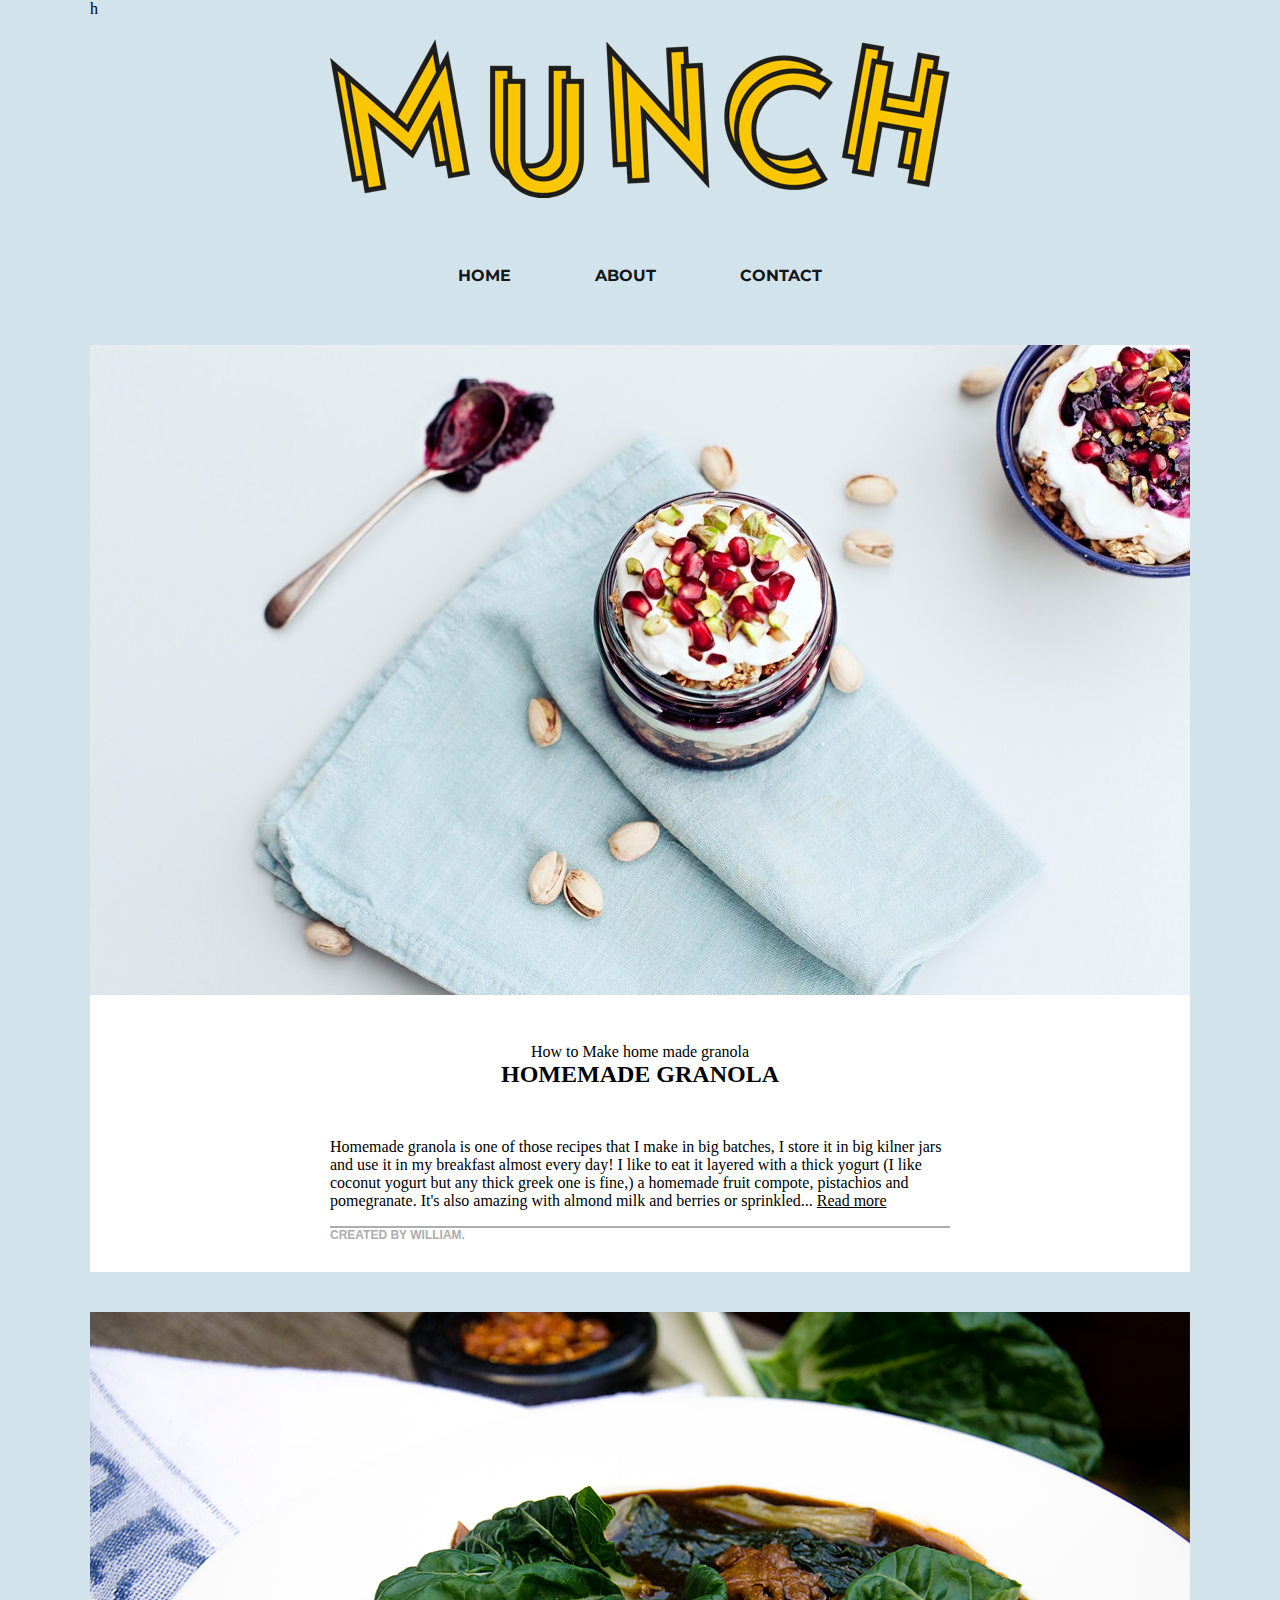
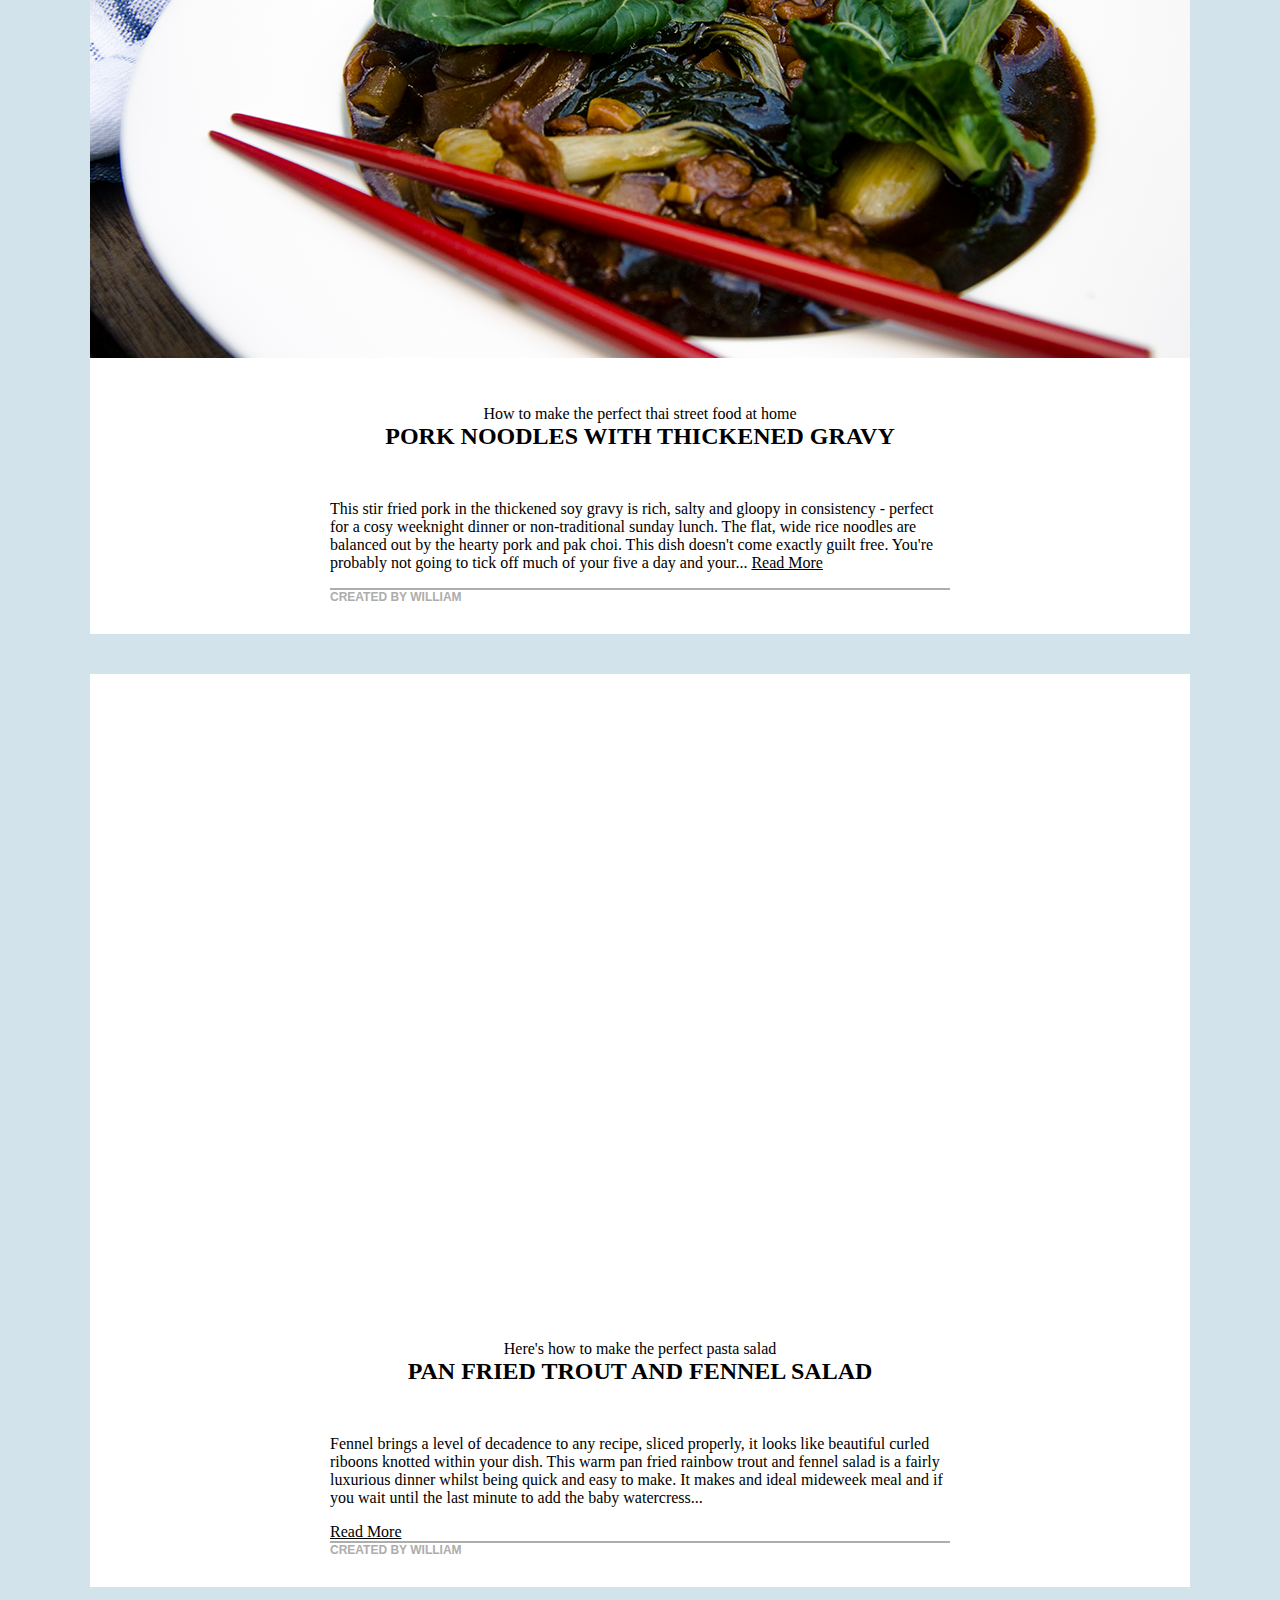
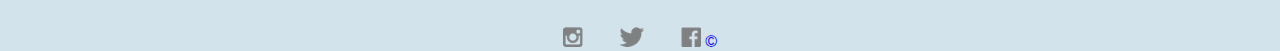
<file: index.html>
<!DOCTYPE html>

<html>
h

<head>
  <title>MUNCH</title>
  <!--The title tag contains information that turns up on the url and in google search directory.  -->
  <!--This should contain all website data.  -->
  <meta name="description" content="A food blog with rustic recipies from around the world" />
  <!--The meta description tag contains descriptive information about the web  -->
  <meta name="viewport" content="width=device-width" />
  <meta charset="0">

  <!--Stilye sheet  -->
  <link rel="stylesheet" href="css/style.css">



</head>
<!-- Page content goes in the body tab. -->

<body>
  <h1>
    <img src="images/logo.png" alt="Munch logo">
  </h1>
  <header>


    <nav>


      <a href="index.html">Home</a>
      <a href="about.html">About</a>
      <a href="contact.html">Contact</a>
    </nav>

  </header>
  <section>
    <img src="images/granola.jpg" alt="Home made granola.">
    <div class="post-content">

      <h2>How to Make home made granola</h2>
      <h3>Homemade granola</h3>
      <p>Homemade granola is one of those recipes that I make in big batches, I store it in big kilner jars and use it in my breakfast almost every day! I like to eat it layered with a thick yogurt (I like coconut yogurt but any thick greek one is
        fine,) a homemade fruit compote, pistachios and pomegranate. It's also amazing with almond milk and berries or sprinkled...
        <a href="#">Read more</a></p>


      <div class="post-details">
        Created by William.
      </div>
    </div>
  </section>

  <section>
    <img src="images/pork.png" alt="Pork and noodles soup">

    <div class="post-content">
      <h2>How to make the perfect thai street food at home</h2>
      <h3>PORK NOODLES WITH THICKENED GRAVY</h3>

      <p>
        This stir fried pork in the thickened soy gravy is rich, salty and gloopy in consistency - perfect for a cosy weeknight dinner or non-traditional sunday lunch. The flat, wide rice noodles are balanced out by the hearty pork and pak choi. This
        dish doesn't come exactly guilt free. You're probably not going to tick off much of your five a day and your... <a href="#">Read More</a>
      </p>

      <div class="post-details">
        created by William
      </div>
    </div>
  </section>


  <section>
    <iframe width="1100" height="619" src="https://www.youtube.com/embed/ohvNeEBr7mw" frameborder="0" allow="accelerometer; autoplay; encrypted-media; gyroscope; picture-in-picture" allowfullscreen></iframe>


    <div class="post-content">
      <h2>Here's how to make the perfect pasta salad</h2>
      <h3>PAN FRIED TROUT AND FENNEL SALAD</h3>

      <p>Fennel brings a level of decadence to any recipe, sliced properly, it looks like beautiful curled riboons knotted within your dish. This warm pan fried rainbow trout and fennel salad is a fairly luxurious dinner whilst being quick and easy
        to make. It makes and ideal mideweek meal and if you wait until the last minute to add the baby watercress...</p>
      <a href="#">Read More</a>


      <div class="post-details">
        Created by William
      </div>
    </div>
  </section>

  <footer>
    <div>
      <a href="£">
        <img src="images/instagram.png" alt="">


      </a>
      <a href="£">
        <img src="images/twitter.png" alt="">
      </a>
      <a href="£">
        <img src="images/facebook.png" alt="">
        &#169;


      </a>


    </div>

  </footer>
</body>

</html>
</file>
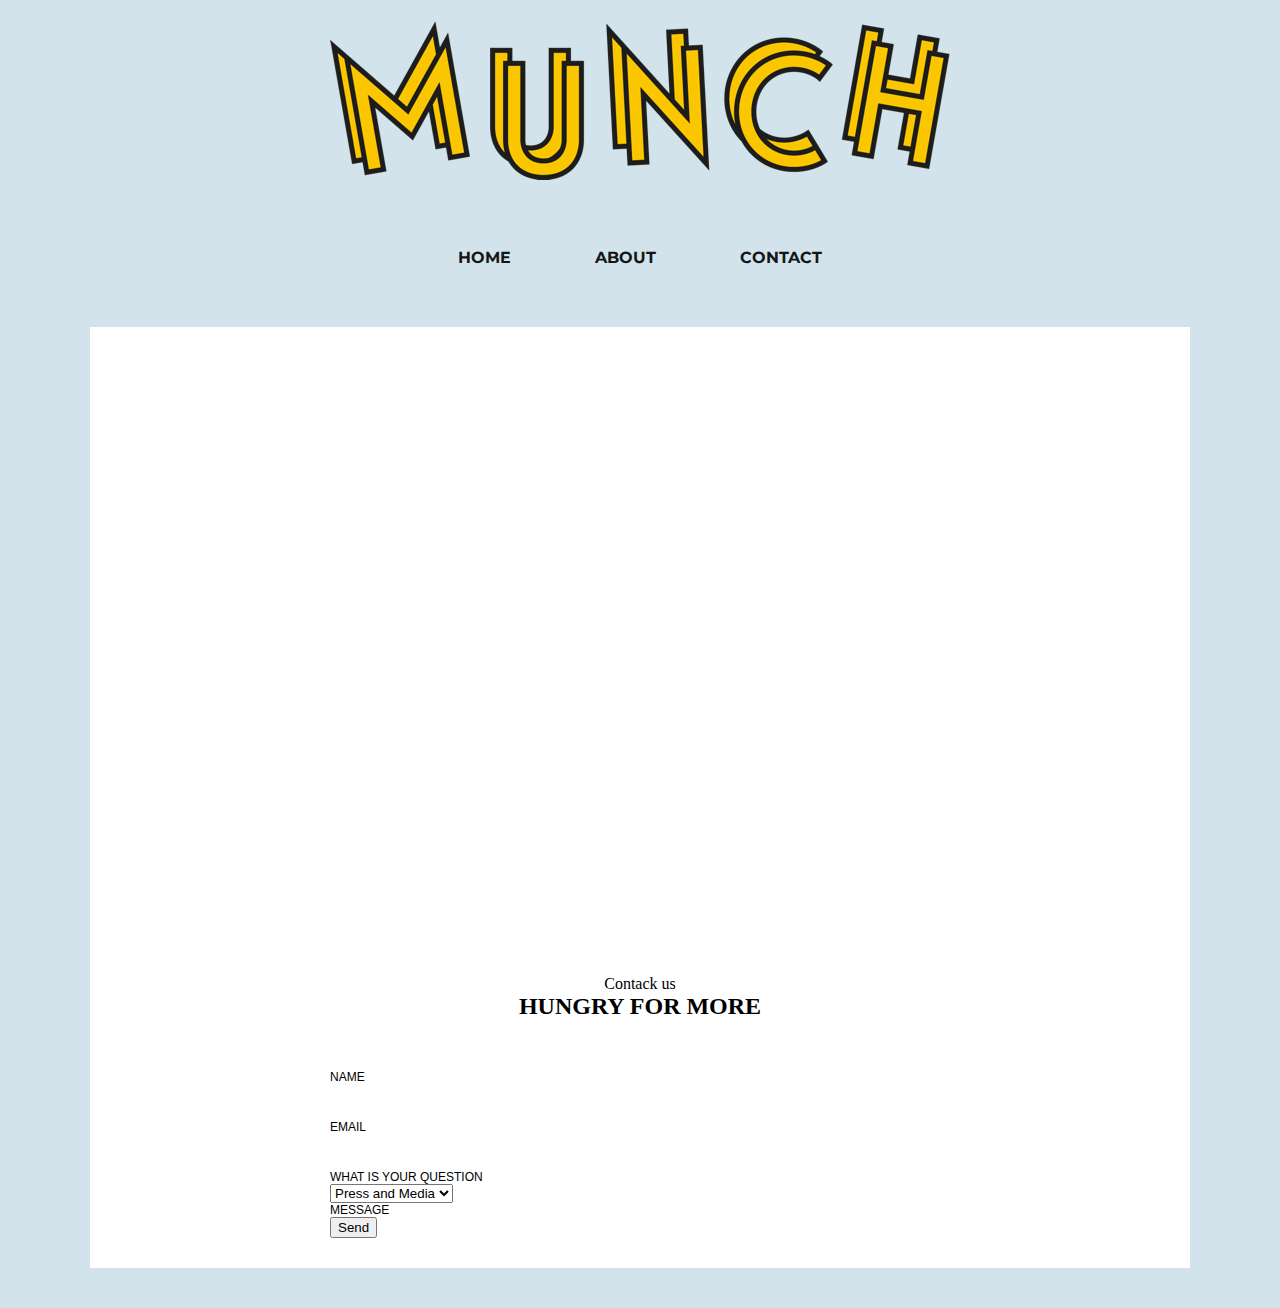
<file: contact.html>
<!DOCTYPE html>

<html>

<head>
  <title>MUNCH CONTA</title>
  <!--The title tag contains information that turns up on the url and in google search directory.  -->
  <!--This should contain all website data.  -->
  <meta name="description" content="A food blog with rustic recipies from around the world" />
  <!--The meta description tag contains descriptive information about the web  -->
  <meta name="viewport" content="width=device-width" />
  <meta charset="0">

  <!--Stilye sheet  -->
  <link rel="stylesheet" href="css/style.css">



</head>
<!-- Page content goes in the body tab. -->

<body>
  <h1>
    <img src="images/logo.png" alt="Munch logo">
  </h1>
  <header>


    <nav>


      <a href="index.html">Home</a>
      <a href="about.html">About</a>
      <a href="contact.html">Contact</a>
    </nav>

  </header>
  <section>
    <iframe
      src="https://www.google.com/maps/embed?pb=!1m18!1m12!1m3!1d3366.1059311074478!2d-0.02687615848824934!3d51.518139831808604!2m3!1f0!2f0!3f0!3m2!1i1024!2i768!4f13.1!3m3!1m2!1s0x48761d3599d9053d%3A0xfdf5bb190a7492f3!2sThe+Prince&#39;s+Trust+Morgan+Stanley+Centre!5e0!3m2!1sen!2suk!4v1553608870126"
      width="1100" height="600" frameborder="0" style="border:0" allowfullscreen></iframe>
    <div class="post-content">


      <h2>Contack us</h2>
      <h3>Hungry for more</h3>

      <form>
        <label>name</label>
        <input type="text" />
        <div>
          <label>Email</label>
          <input type="email" />

        </div>

        <div>
          <label>What is your question</label>
          <select>
            <option> Press and Media</option>
            <option> Catering</option>
            <option> Supper Club</option>
            <option> Other</option>

          </select>

        </div>

        <div>
          <label>Message</label>

        </div>

        <div>

          <input type="submit" name="" value="Send">



        </div>







      </form>









    </div>
  </section>

  <footer>


  </footer>

</body>

</html>
</file>
<file: css/style.css>
@import url('https://fonts.googleapis.com/css?family=Montserrat:400,700');

body {
  background-color: #d3e3eb;
  color: black;
  font-size: 16px;
  width: 1100px;
  font-family: "monsterate", "Georgia", "Times New Roman", serif;
  margin: 0 auto 0 auto;
}

h1 {
  text-align: center;
}

header {
  text-align: center;
  margin: 60px 0;
}

nav {
  margin-top: 60px 0;
}

nav a {
  font-family: "Montserrat", sans-serif;
  font-weight: 700;
  color: #141618;
  text-decoration: none;
  text-transform: uppercase;
  padding: 0 40px 0 40px;
}

nav a:hover {
  color: yellow;
}

section {
  margin-bottom: 40px;
  background-color: white;
}

h2 {
  font-size: 16px;
  font-weight: 400;
  text-align: center;
  margin-bottom: 0;
}

h3 {
  font-size: 24px;
  font-weight: 700;
  text-transform: uppercase;
  font-family: "Montserrat"sans-serif;
  text-align: center;
  margin-top: 0;
  margin-bottom: 50px;
}

div.post-content {
  padding: 30px 240px;
}

div.post-content a {
  color: black;
}

div.post-content a:hover {
  color: yellow;
}

div.post-details {
  color: #adadad;
  font-size: 12px;
  font-family: "monsterate", sans-serif;
  text-transform: uppercase;
  font-weight: 700;
  border-top: 2px solid #adadad;
}

footer {
  text-align: center;
  font-family: "monsterate", sans-serif;
  color: #7e8081;
}

footer a {
  padding: 0 16px;
  text-decoration: none;
}

/* Contact Style sheet */
form.div {
  margin-bottom: 20px;
}

label {
  display: block;
  font-size: 12px;
  font-family: "monsterate", sans-serif;
  text-transform: uppercase;
}

input[type=Email], input[type=text], textarea {
  width: 100px;
  border-radius: 4px;
  padding: 10px;
  font-size: 14px;
  border: 1px;
  border-radius: 4px;
  font-family: "monsterate", "Georgia", "Times New Roman", serif;
}

textarea {
  height: 100px;
  resize: vertical;
}

input[type="submit"] {
  background-color: ;
}

@media screen and (max-width: 1100px) {
  body {
    margin: 0 20px;
    width: auto;
  }

  img, iframe {
    max-width: 100%;
  }

  div.post-content {
    padding: 35px;
  }

  header {
    margin: 30px 0;
  }

  nav a {
    display: block;
    padding: 10px;
  }

  nav a:hover {
    background-color: white;
  }
}
</file>
